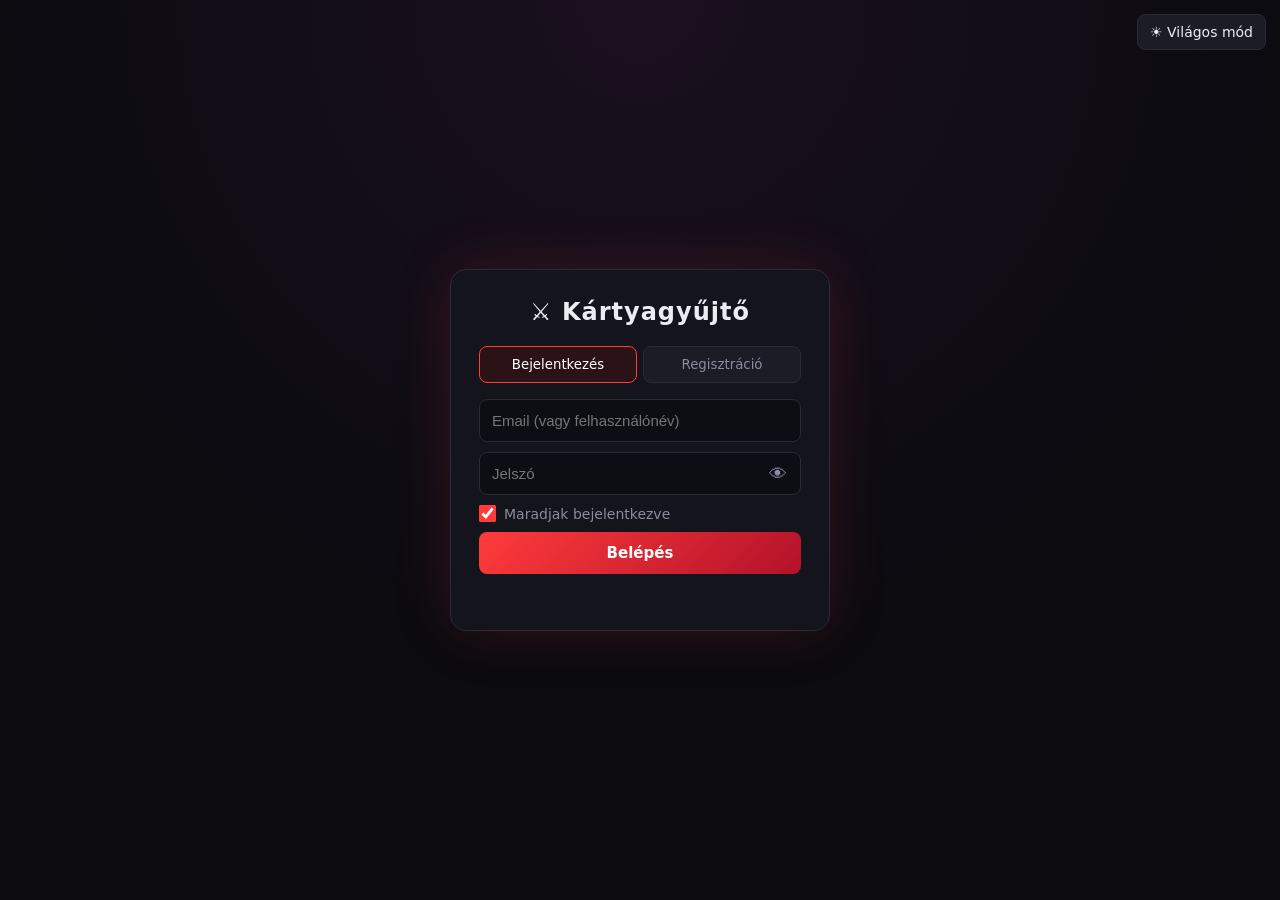
<file: index.html>
<!DOCTYPE html>
<html lang="hu">
<head>
  <meta charset="UTF-8">
  <meta name="viewport" content="width=device-width, initial-scale=1">
  <title>Kártyagyűjtő</title>
  <style>
* { box-sizing: border-box; margin: 0; padding: 0; }
:root {
  --bg: #0b0b10;
  --bg-glow: #1b1020;
  --panel: #14141c;
  --panel2: #1c1c27;
  --input: #0d0d14;
  --accent-bg: #2a1216;
  --line: #2a2a38;
  --text: #ececf3;
  --muted: #8b8ba0;
  --red: #ff3b3b;
  --strong: #ffffff;
}
:root[data-theme="light"] {
  --bg: #f3f4f8;
  --bg-glow: #ffe3e6;
  --panel: #ffffff;
  --panel2: #eceef4;
  --input: #f7f8fb;
  --accent-bg: #ffe6e8;
  --line: #d5d8e2;
  --text: #1c1d26;
  --muted: #666a7c;
  --red: #e02b3a;
  --strong: #10111a;
}
body { font-family: "Segoe UI", system-ui, sans-serif; background: radial-gradient(circle at top, var(--bg-glow), var(--bg) 60%); color: var(--text); min-height: 100vh; }
.hidden { display: none !important; }
button { cursor: pointer; font-family: inherit; }

/* ---------- Auth ---------- */
#auth-screen { min-height: 100vh; display: flex; align-items: center; justify-content: center; padding: 20px; }
.auth-box { width: 100%; max-width: 380px; background: var(--panel); border: 1px solid var(--line); border-radius: 16px; padding: 28px; box-shadow: 0 0 60px rgba(255, 59, 59, .15); }
.auth-box h1 { text-align: center; margin-bottom: 20px; letter-spacing: 1px; }
.auth-tabs { display: flex; gap: 6px; margin-bottom: 16px; }
.auth-tabs button { flex: 1; padding: 10px; background: var(--panel2); color: var(--muted); border: 1px solid var(--line); border-radius: 8px; }
.auth-tabs button.active { color: var(--strong); border-color: var(--red); background: var(--accent-bg); }
#auth-form { display: flex; flex-direction: column; gap: 10px; }
#auth-form input { padding: 12px; background: var(--input); border: 1px solid var(--line); border-radius: 8px; color: var(--text); font-size: 15px; }
#auth-form input:focus { outline: none; border-color: var(--red); }
#auth-submit, .btn { padding: 12px 18px; background: linear-gradient(135deg, #ff3b3b, #b3122a); color: #fff; border: none; border-radius: 8px; font-weight: 700; font-size: 15px; transition: transform .1s, filter .2s; }
#auth-submit:hover, .btn:hover { filter: brightness(1.15); transform: translateY(-1px); }
.btn:disabled { filter: grayscale(1) brightness(.6); cursor: not-allowed; transform: none; }
.btn.alt { background: #23232f; border: 1px solid var(--line); }
.error { color: #ff6b6b; font-size: 14px; min-height: 18px; }

/* ---------- Layout ---------- */
#app { display: flex; min-height: 100vh; }
#sidebar { width: 240px; flex-shrink: 0; background: var(--panel); border-right: 1px solid var(--line); display: flex; flex-direction: column; padding: 18px 14px; position: sticky; top: 0; height: 100vh; }
.logo { font-size: 20px; font-weight: 800; margin-bottom: 24px; text-align: center; }
nav { display: flex; flex-direction: column; gap: 8px; }
.nav-btn { text-align: left; padding: 13px 14px; background: transparent; color: var(--muted); border: 1px solid transparent; border-radius: 10px; font-size: 15px; transition: .15s; }
.nav-btn:hover { background: var(--panel2); color: var(--strong); }
.nav-btn.active { background: var(--accent-bg); color: var(--strong); border-color: var(--red); }
.side-bottom { margin-top: auto; display: flex; flex-direction: column; gap: 8px; text-align: center; }
#me-name { font-weight: 700; }
.coins { color: #ffd34d; font-weight: 700; font-size: 18px; }
#logout { padding: 9px; background: var(--panel2); color: var(--muted); border: 1px solid var(--line); border-radius: 8px; }
#logout:hover { color: var(--strong); }
#content { flex: 1; padding: 28px; min-width: 0; }
.view h2 { font-size: 26px; margin-bottom: 6px; }
.sub { color: var(--muted); margin-bottom: 18px; }

/* ---------- Progress ---------- */
.progress { height: 10px; background: var(--panel2); border-radius: 99px; overflow: hidden; margin: 8px 0 18px; max-width: 420px; }
.progress > div { height: 100%; background: linear-gradient(90deg, #ff3b3b, #ffd34d); }
.filters { display: flex; gap: 8px; flex-wrap: wrap; margin-bottom: 18px; }
.chip { padding: 7px 14px; border-radius: 99px; background: var(--panel2); border: 1px solid var(--line); color: var(--muted); font-size: 13px; }
.chip.active { color: var(--strong); border-color: var(--red); }

/* ---------- Cards ---------- */
.grid { display: grid; grid-template-columns: repeat(auto-fill, minmax(165px, 1fr)); gap: 18px; }
.card { position: relative; aspect-ratio: 2 / 3; border-radius: 12px; overflow: hidden; display: flex; flex-direction: column; background: #0c0c10; border: 3px solid var(--bc, #555); box-shadow: 0 0 18px var(--glow, transparent); transition: transform .2s; cursor: pointer; }
.card:hover { transform: translateY(-5px) scale(1.03); }
.card .art { flex: 1; position: relative; display: flex; align-items: center; justify-content: center; background: var(--artbg, #222); overflow: hidden; }
.card .art img { width: 100%; height: 100%; object-fit: cover; position: absolute; inset: 0; }
.card .art .emoji { font-size: 64px; filter: drop-shadow(0 0 12px var(--bc)); }
.card .info { text-align: center; padding: 8px 4px 9px; background: rgba(0, 0, 0, .85); border-top: 2px solid var(--bc); }
.card .cname { font-weight: 800; font-size: 15px; white-space: nowrap; overflow: hidden; text-overflow: ellipsis; }
.card .crar { font-weight: 800; font-size: 12px; letter-spacing: 1.5px; color: var(--bc); }
.card .cpct { font-size: 13px; color: #ddd; }
.card .count { position: absolute; top: 6px; right: 6px; background: rgba(0, 0, 0, .8); border: 1px solid var(--bc); border-radius: 99px; padding: 2px 9px; font-size: 12px; font-weight: 700; z-index: 2; }
.card .tag { position: absolute; top: 6px; left: 6px; background: #ffd34d; color: #000; font-size: 10px; font-weight: 800; padding: 2px 6px; border-radius: 4px; z-index: 2; }

/* Ritkaságok */
.r-common    { --bc: #9a9aa5; --glow: rgba(150,150,165,.15); --artbg: linear-gradient(#2b2b33, #15151a); }
.r-rare      { --bc: #3da0ff; --glow: rgba(61,160,255,.35); --artbg: linear-gradient(#10304f, #08121f); }
.r-epic      { --bc: #b45cff; --glow: rgba(180,92,255,.4);  --artbg: linear-gradient(#2e1252, #12081f); }
.r-legendary { --bc: #ffc72e; --glow: rgba(255,199,46,.45); --artbg: radial-gradient(circle, #5a4210, #1a1204); }
.r-mythic    { --bc: #ff3b3b; --glow: rgba(255,59,59,.55);  --artbg: radial-gradient(circle, #5a0d12, #14040a); }
.r-secret    { --bc: #ffffff; --glow: rgba(255,255,255,.5); --artbg: radial-gradient(circle, #333, #000); }
.r-secret .crar { text-shadow: 0 0 8px #fff; }

/* Hiányzó kártya */
.card.missing { filter: grayscale(1) brightness(.35); box-shadow: none; }
.card.missing .art img, .card.missing .emoji { filter: brightness(0); }
.card.missing .cname { letter-spacing: 3px; }

/* ---------- Shop ---------- */
.shop { display: grid; grid-template-columns: repeat(auto-fill, minmax(240px, 1fr)); gap: 18px; margin-bottom: 26px; }
.pack { background: var(--panel); border: 1px solid var(--line); border-radius: 14px; padding: 20px; text-align: center; }
.pack .pic { font-size: 70px; margin-bottom: 8px; filter: drop-shadow(0 0 14px rgba(255, 59, 59, .6)); }
.pack h3 { margin-bottom: 4px; }
.pack p { color: var(--muted); font-size: 14px; margin-bottom: 12px; }
.odds { max-width: 460px; background: var(--panel); border: 1px solid var(--line); border-radius: 12px; padding: 14px 18px; }
.odds h4 { margin-bottom: 8px; }
.odds div { display: flex; justify-content: space-between; padding: 3px 0; font-size: 14px; }

/* ---------- Modal / nyitás ---------- */
#modal { position: fixed; inset: 0; background: rgba(0, 0, 0, .88); display: flex; align-items: center; justify-content: center; z-index: 50; padding: 20px; overflow: auto; }
#modal-inner { text-align: center; max-width: 900px; width: 100%; }
.reveal-row { display: flex; gap: 18px; justify-content: center; flex-wrap: wrap; margin: 20px 0; }
.reveal-row .card { width: 190px; flex-shrink: 0; cursor: default; animation: pop .6s cubic-bezier(.2, 1.4, .4, 1) both; }
.reveal-row .card:nth-child(2) { animation-delay: .15s; }
.reveal-row .card:nth-child(3) { animation-delay: .3s; }
.reveal-row .card:nth-child(4) { animation-delay: .45s; }
.reveal-row .card:nth-child(5) { animation-delay: .6s; }
@keyframes pop { from { transform: scale(.2) rotateY(180deg); opacity: 0; } to { transform: none; opacity: 1; } }
.new-badge { color: #7dff9a; font-weight: 800; font-size: 13px; margin-top: 6px; }
.big-card { width: 260px; margin: 0 auto 16px; cursor: default; }
.shake { animation: shake .8s; }
@keyframes shake { 0%,100% { transform: none; } 20% { transform: rotate(-8deg) scale(1.1); } 40% { transform: rotate(8deg) scale(1.1); } 60% { transform: rotate(-6deg); } 80% { transform: rotate(6deg); } }

/* ---------- Játékosok ---------- */
.players { display: flex; flex-direction: column; gap: 10px; max-width: 640px; }
.player { display: flex; align-items: center; gap: 14px; background: var(--panel); border: 1px solid var(--line); border-radius: 12px; padding: 14px 16px; cursor: pointer; transition: .15s; }
.player:hover { border-color: var(--red); }
.player .avatar { width: 44px; height: 44px; border-radius: 50%; background: linear-gradient(135deg, #ff3b3b, #6a1bb3); display: flex; align-items: center; justify-content: center; font-weight: 800; font-size: 19px; }
.player .pinfo { flex: 1; min-width: 0; }
.player .pn { font-weight: 700; }
.player .ps { font-size: 13px; color: var(--muted); }
.back { margin-bottom: 14px; }

/* ---------- Mobil ---------- */
@media (max-width: 760px) {
  #app { flex-direction: column; }
  #sidebar { width: 100%; height: auto; position: static; flex-direction: row; flex-wrap: wrap; align-items: center; padding: 10px; gap: 8px; }
  .logo { display: none; }
  nav { flex-direction: row; flex: 1; gap: 4px; }
  .nav-btn { padding: 10px 8px; font-size: 12px; text-align: center; flex: 1; }
  .side-bottom { margin: 0; flex-direction: row; align-items: center; width: 100%; justify-content: space-between; }
  #content { padding: 16px; }
  .grid { grid-template-columns: repeat(auto-fill, minmax(135px, 1fr)); gap: 12px; }
}

/* ---------- Jelszó szem + téma váltó ---------- */
.pw-wrap { position: relative; display: flex; }
.pw-wrap input { width: 100%; padding-right: 46px; }
.eye { position: absolute; right: 6px; top: 50%; transform: translateY(-50%); width: 34px; height: 34px; border: none; background: transparent; color: var(--muted); font-size: 18px; border-radius: 8px; line-height: 1; }
.eye:hover { color: var(--strong); background: var(--panel2); }
.theme-btn { padding: 9px 12px; background: var(--panel2); color: var(--text); border: 1px solid var(--line); border-radius: 8px; font-size: 14px; }
.theme-btn:hover { border-color: var(--red); }
.theme-float { position: fixed; top: 14px; right: 14px; z-index: 60; }
#app:not(.hidden) ~ .theme-float, body.in-app .theme-float { display: none; }
.card .art, .card .info { color: #fff; }

.remember { display: flex; align-items: center; gap: 8px; font-size: 14px; color: var(--muted); cursor: pointer; user-select: none; }
.remember input { width: 17px; height: 17px; accent-color: var(--red); padding: 0; }

</style>
<script>try{var t=localStorage.getItem("kk_theme");if(t)document.documentElement.setAttribute("data-theme",t)}catch(e){}</script>
</head>
<body>

  <button class="theme-btn theme-float" data-theme-toggle>🌙 Sötét mód</button>

  <!-- ===== BEJELENTKEZÉS ===== -->
  <section id="auth-screen">
    <div class="auth-box">
      <h1>⚔️ Kártyagyűjtő</h1>
      <div class="auth-tabs">
        <button type="button" id="tab-login" class="active">Bejelentkezés</button>
        <button type="button" id="tab-register">Regisztráció</button>
      </div>
      <form id="auth-form" autocomplete="off">
        <input id="auth-email" type="text" placeholder="Email (vagy felhasználónév)" maxlength="60" required>
        <input id="auth-user" type="text" placeholder="Felhasználónév (ez látszik a többieknek)" maxlength="20" class="hidden">
        <div class="pw-wrap"><input id="auth-pass" type="password" placeholder="Jelszó" required><button type="button" class="eye" data-target="auth-pass" title="Jelszó mutatása/elrejtése" aria-label="Jelszó mutatása">👁</button></div>
        <div class="pw-wrap hidden" id="pass2-wrap"><input id="auth-pass2" type="password" placeholder="Jelszó újra"><button type="button" class="eye" data-target="auth-pass2" title="Jelszó mutatása/elrejtése" aria-label="Jelszó mutatása">👁</button></div>
        <label class="remember"><input type="checkbox" id="auth-remember" checked> Maradjak bejelentkezve</label>
        <button type="submit" id="auth-submit">Belépés</button>
        <p id="auth-error" class="error"></p>
      </form>
    </div>
  </section>

  <!-- ===== FŐ OLDAL ===== -->
  <div id="app" class="hidden">
    <aside id="sidebar">
      <div class="logo">⚔️ Kártyagyűjtő</div>
      <nav>
        <button data-view="mycards" class="nav-btn active">🃏 Kártyáim</button>
        <button data-view="open" class="nav-btn">🎁 Kártyanyitás / Shop</button>
        <button data-view="players" class="nav-btn">👥 Többi játékos</button>
      </nav>
      <div class="side-bottom">
        <div id="me-name"></div>
        <div id="me-coins" class="coins"></div>
        <button class="theme-btn" data-theme-toggle>🌙 Sötét mód</button>
        <button id="logout">Kijelentkezés</button>
      </div>
    </aside>

    <main id="content">
      <section id="view-mycards" class="view"></section>
      <section id="view-open" class="view hidden"></section>
      <section id="view-players" class="view hidden"></section>
    </main>
  </div>

  <!-- Nagyított kártya / felugró ablak -->
  <div id="modal" class="hidden"><div id="modal-inner"></div></div>

  <script>
// ===== KÁRTYÁK LISTÁJA =====
// Új kártya hozzáadása: tegyél be egy sort ide, a képet pedig az img/ mappába.
// chance = esély százalékban egy csomag nyitásakor (az összegnek kb. 100-nak kell lennie).
// A "Common / Rare / Epic" kártyák helyőrzők: írd át a nevüket és tedd be a képüket!

const RARITIES = {
  secret:    { label: "SECRET",    sell: 1000, order: 0 },
  mythic:    { label: "MYTHIC",    sell: 300,  order: 1 },
  legendary: { label: "LEGENDARY", sell: 100,  order: 2 },
  epic:      { label: "EPIC",      sell: 40,   order: 3 },
  rare:      { label: "RARE",      sell: 20,   order: 4 },
  common:    { label: "COMMON",    sell: 10,   order: 5 },
};

const CARDS = [
  // --- SECRET ---
  { id: "smash-janos", name: "Smash Janos", rarity: "secret", chance: 0.05, img: "img/smash-janos.png", emoji: "💀" },

  // --- MYTHIC ---
  { id: "lakxjrncpreceldodk", name: "lakxjrncpreceldodk", rarity: "mythic", chance: 0.1, img: "img/lakxjrncpreceldodk.png", emoji: "🦃" },
  { id: "deadly-cookie", name: "Deadly Cookie", rarity: "mythic", chance: 0.1, img: "img/deadly-cookie.png", emoji: "🍪" },
  { id: "perec", name: "Perec", rarity: "mythic", chance: 0.2, img: "img/perec.png", emoji: "🥨" },
  { id: "geri-a-kalandor", name: "Geri a Kalandor", rarity: "mythic", chance: 0.2, img: "img/geri-a-kalandor.png", emoji: "🏜️" },
  { id: "mav", name: "MÁV", rarity: "mythic", chance: 0.3, img: "img/mav.png", emoji: "🚆" },
  { id: "bob", name: "BOB", rarity: "mythic", chance: 0.5, img: "img/bob.png", emoji: "🟥" },
  { id: "chuck-norris", name: "Chuck Norris", rarity: "mythic", chance: 0.8, img: "img/chuck-norris.png", emoji: "🤠" },
  { id: "bread", name: "Bread", rarity: "mythic", chance: 1, img: "img/bread.png", emoji: "🍞" },

  // --- LEGENDARY ---
  { id: "sas-jonas", name: "Sas Jónás", rarity: "legendary", chance: 1.1, img: "img/sas-jonas.png", emoji: "🦅" },
  { id: "moai", name: "Moai", rarity: "legendary", chance: 2, img: "img/moai.png", emoji: "🗿" },
  { id: "kazity", name: "Kazity", rarity: "legendary", chance: 2.6, img: "img/kazity.png", emoji: "😁" },
  { id: "kazika-a-pulyka", name: "Kazika a pulyka", rarity: "legendary", chance: 3, img: "img/kazika-a-pulyka.png", emoji: "🦃" },
  { id: "green-kocmoc", name: "Green Kocmoc", rarity: "legendary", chance: 3, img: "img/green-kocmoc.png", emoji: "🟢", tag: "LIMITED" },
  { id: "dermo", name: "Dermo", rarity: "legendary", chance: 3.5, img: "img/dermo.png", emoji: "⏳" },
  { id: "speedster69", name: "Speedster69", rarity: "legendary", chance: 4, img: "img/speedster69.png", emoji: "⚡" },
  { id: "feri", name: "Feri", rarity: "legendary", chance: 4.7, img: "img/feri.png", emoji: "👆" },
  { id: "cheesy-cheese", name: "Cheesy Cheese", rarity: "legendary", chance: 4.5, img: "img/cheesy-cheese.png", emoji: "🧀" },
  { id: "oszi", name: "Oszi", rarity: "legendary", chance: 5, img: "img/oszi.png", emoji: "🌈" },

  // --- HELYŐRZŐK (írd át őket!) ---
  { id: "epic-1", name: "Epic kártya 1", rarity: "epic", chance: 10, img: "img/epic-1.png", emoji: "💜" },
  { id: "epic-2", name: "Epic kártya 2", rarity: "epic", chance: 10, img: "img/epic-2.png", emoji: "🔮" },
  { id: "rare-1", name: "Rare kártya 1", rarity: "rare", chance: 11.67, img: "img/rare-1.png", emoji: "💙" },
  { id: "rare-2", name: "Rare kártya 2", rarity: "rare", chance: 11.68, img: "img/rare-2.png", emoji: "🌀" },
  { id: "common-1", name: "Common kártya 1", rarity: "common", chance: 10, img: "img/common-1.png", emoji: "⚪" },
  { id: "common-2", name: "Common kártya 2", rarity: "common", chance: 10, img: "img/common-2.png", emoji: "🔘" },
];

</script>
  <script>
// =====================================================
//  Kártyagyűjtő – fő logika
//  FIGYELEM: az adatok a böngésző localStorage-ában vannak.
//  GitHub Pages-en ezért minden játékos csak a saját gépén látja a fiókjait.
//  Ha tényleg közös játékoslistát akartok, kell egy online adatbázis (pl. Firebase).
//  Minden mentés/betöltés a DB objektumon megy át, így később könnyen cserélhető.
// =====================================================

const START_COINS = 500;
const DAILY_COINS = 200;
const PACKS = [
  { id: "basic", name: "Alap csomag", count: 1, price: 100, emoji: "🎁", desc: "1 kártya" },
  { id: "big",   name: "Nagy csomag", count: 5, price: 450, emoji: "📦", desc: "5 kártya – kicsit olcsóbb!" },
];

// ---------- Tárolás ----------
// Ha a böngésző tiltja a localStorage-t (pl. előnézet), memóriába mentünk (frissítésig él).
const mem = {};
const store = {
  get(k) { try { const v = localStorage.getItem(k); return v === null ? (mem[k] ?? null) : v; } catch { return mem[k] ?? null; } },
  set(k, v) { mem[k] = v; try { localStorage.setItem(k, v); } catch {} },
  del(k) { delete mem[k]; try { localStorage.removeItem(k); } catch {} },
};
const DB = {
  users() { try { return JSON.parse(store.get("kk_users")) || {}; } catch { return {}; } },
  save(users) { store.set("kk_users", JSON.stringify(users)); },
  // "Maradjak bejelentkezve" -> localStorage (bezárás után is megmarad), különben csak az adott fülön él
  session() {
    try { const s = sessionStorage.getItem("kk_session"); if (s) return s; } catch {}
    return store.get("kk_session");
  },
  setSession(n, remember = true) {
    store.del("kk_session");
    try { sessionStorage.removeItem("kk_session"); } catch {}
    if (!n) return;
    if (remember) store.set("kk_session", n);
    else { try { sessionStorage.setItem("kk_session", n); } catch { store.set("kk_session", n); } }
  },
};

// Hiba esetén látható üzenet (ne csendben álljon le)
window.addEventListener("error", e => { const el = document.querySelector("#auth-error"); if (el) el.textContent = "Hiba: " + e.message; });
window.addEventListener("unhandledrejection", e => { const el = document.querySelector("#auth-error"); if (el) el.textContent = "Hiba: " + (e.reason && e.reason.message || e.reason); });

async function hash(text) {
  if (window.crypto && crypto.subtle) {
    const buf = await crypto.subtle.digest("SHA-256", new TextEncoder().encode("kk$" + text));
    return Array.from(new Uint8Array(buf)).map(b => b.toString(16).padStart(2, "0")).join("");
  }
  return btoa(unescape(encodeURIComponent("kk$" + text)));
}

let me = null; // bejelentkezett felhasználónév

function user() { return DB.users()[me]; }
function updateUser(fn) {
  const users = DB.users();
  fn(users[me]);
  DB.save(users);
  renderSide();
}

// ---------- Segédek ----------
const $ = s => document.querySelector(s);
const $$ = s => document.querySelectorAll(s);
const esc = s => String(s).replace(/[&<>"']/g, c => ({ "&": "&amp;", "<": "&lt;", ">": "&gt;", '"': "&quot;", "'": "&#39;" }[c]));
const fmtPct = n => (n + "%").replace(".", ",");

function cardHTML(c, opts = {}) {
  const { count = 0, missing = false } = opts;
  const name = missing ? "???" : esc(c.name);
  const img = `<img src="${c.img}" alt="" loading="lazy" onerror="this.remove()">`;
  return `
  <div class="card r-${c.rarity} ${missing ? "missing" : ""}" data-id="${c.id}">
    ${c.tag && !missing ? `<span class="tag">${c.tag}</span>` : ""}
    ${count > 1 ? `<span class="count">x${count}</span>` : ""}
    <div class="art"><span class="emoji">${c.emoji}</span>${img}</div>
    <div class="info">
      <div class="cname">${name}</div>
      <div class="crar">${RARITIES[c.rarity].label}</div>
      <div class="cpct">${fmtPct(c.chance)}</div>
    </div>
  </div>`;
}

function rollCard() {
  const total = CARDS.reduce((s, c) => s + c.chance, 0);
  let r = Math.random() * total;
  for (const c of CARDS) { r -= c.chance; if (r <= 0) return c; }
  return CARDS[CARDS.length - 1];
}

// ---------- Téma (világos / sötét) ----------
function applyTheme(t) {
  document.documentElement.setAttribute("data-theme", t);
  store.set("kk_theme", t);
  document.querySelectorAll("[data-theme-toggle]").forEach(b => (b.textContent = t === "light" ? "🌙 Sötét mód" : "☀️ Világos mód"));
}
applyTheme(document.documentElement.getAttribute("data-theme") || "dark");
document.querySelectorAll("[data-theme-toggle]").forEach(b => (b.onclick = () =>
  applyTheme(document.documentElement.getAttribute("data-theme") === "light" ? "dark" : "light")));

// ---------- Jelszó szem ----------
document.querySelectorAll(".eye").forEach(b => (b.onclick = () => {
  const inp = document.getElementById(b.dataset.target);
  const show = inp.type === "password";
  inp.type = show ? "text" : "password";
  b.textContent = show ? "🙈" : "👁";
  b.setAttribute("aria-label", show ? "Jelszó elrejtése" : "Jelszó mutatása");
}));

// ---------- Auth ----------
// Ha az index.html régi (nincs email mező), létrehozzuk itt, hogy ne akadjon el.
if (!$("#auth-email")) {
  const em = document.createElement("input");
  em.id = "auth-email"; em.type = "text"; em.placeholder = "Email (vagy felhasználónév)"; em.maxLength = 60;
  $("#auth-form").prepend(em);
}
if (!$("#auth-user")) {
  const un = document.createElement("input");
  un.id = "auth-user"; un.type = "text"; un.placeholder = "Felhasználónév (ez látszik a többieknek)"; un.maxLength = 20; un.className = "hidden";
  $("#auth-email").after(un);
}
$("#auth-email").required = true;
{ const last = store.get("kk_lastid"); if (last) $("#auth-email").value = last; }
$("#auth-user").required = false;
$("#auth-user").classList.add("hidden");
let mode = "login";
function setMode(m) {
  mode = m;
  $("#tab-login").classList.toggle("active", m === "login");
  $("#tab-register").classList.toggle("active", m === "register");
  ($("#pass2-wrap") || $("#auth-pass2")).classList.toggle("hidden", m === "login");
  $("#auth-user").classList.toggle("hidden", m === "login");
  $("#auth-email").placeholder = m === "login" ? "Email (vagy felhasználónév)" : "Email";
  $("#auth-submit").textContent = m === "login" ? "Belépés" : "Fiók létrehozása";
  $("#auth-error").textContent = "";
}
$("#tab-login").onclick = () => setMode("login");
$("#tab-register").onclick = () => setMode("register");

$("#auth-form").onsubmit = async e => {
  e.preventDefault();
  const idf = $("#auth-email").value.trim().toLowerCase();
  const name = $("#auth-user").value.trim();
  const pass = $("#auth-pass").value;
  const err = $("#auth-error");
  const users = DB.users();

  if (mode === "register") {
    if (!/^[^\s@]+@[^\s@]+\.[^\s@]+$/.test(idf)) return (err.textContent = "Adj meg egy érvényes email címet.");
    if (name.length < 3) return (err.textContent = "A felhasználónév legalább 3 karakter legyen.");
    if (pass.length < 6) return (err.textContent = "A jelszó legalább 6 karakter legyen.");
    if (pass !== $("#auth-pass2").value) return (err.textContent = "A két jelszó nem egyezik.");
    if (Object.values(users).some(u => (u.email || "") === idf)) return (err.textContent = "Ezzel az emaillel már van fiók.");
    if (Object.keys(users).some(u => u.toLowerCase() === name.toLowerCase())) return (err.textContent = "Ez a felhasználónév már foglalt.");
    users[name] = { email: idf, pass: await hash(pass), coins: START_COINS, cards: {}, lastDaily: 0, created: Date.now() };
    DB.save(users);
    me = name;
  } else {
    const key = Object.keys(users).find(k => (users[k].email || "") === idf || k.toLowerCase() === idf);
    if (!key || users[key].pass !== await hash(pass)) return (err.textContent = "Hibás email vagy jelszó.");
    me = key;
  }
  DB.setSession(me, $("#auth-remember").checked);
  if (mode === "login" || true) store.set("kk_lastid", idf);
  startApp();
};

$("#logout").onclick = () => {
  DB.setSession(null);
  me = null;
  $("#app").classList.add("hidden");
  $("#auth-screen").classList.remove("hidden");
  document.body.classList.remove("in-app");
  $("#auth-form").reset();
  { const last = store.get("kk_lastid"); if (last) $("#auth-email").value = last; }
  document.querySelectorAll(".eye").forEach(b => { const i = document.getElementById(b.dataset.target); i.type = "password"; b.textContent = "👁"; });
  setMode("login");
};

// ---------- App ----------
function startApp() {
  document.body.classList.add("in-app");
  $("#auth-screen").classList.add("hidden");
  $("#app").classList.remove("hidden");
  renderSide();
  showView("mycards");
}

function renderSide() {
  const u = user();
  if (!u) return;
  $("#me-name").textContent = "👤 " + me;
  $("#me-coins").textContent = "🪙 " + u.coins;
}

function showView(v) {
  $$(".nav-btn").forEach(b => b.classList.toggle("active", b.dataset.view === v));
  $$(".view").forEach(s => s.classList.add("hidden"));
  $("#view-" + v).classList.remove("hidden");
  if (v === "mycards") renderMyCards();
  if (v === "open") renderShop();
  if (v === "players") renderPlayers();
}
$$(".nav-btn").forEach(b => (b.onclick = () => showView(b.dataset.view)));

// ---------- Modal ----------
function openModal(html) { $("#modal-inner").innerHTML = html; $("#modal").classList.remove("hidden"); }
function closeModal() { $("#modal").classList.add("hidden"); $("#modal-inner").innerHTML = ""; }
$("#modal").onclick = e => { if (e.target.id === "modal") closeModal(); };
document.addEventListener("keydown", e => { if (e.key === "Escape") closeModal(); });

// ---------- Kártyáim ----------
let filter = "all";

function collectionHTML(cards, filterKey, interactive) {
  const owned = CARDS.filter(c => cards[c.id] > 0).length;
  const pct = Math.round((owned / CARDS.length) * 100);
  const keys = ["all", ...Object.keys(RARITIES).sort((a, b) => RARITIES[a].order - RARITIES[b].order)];
  const list = CARDS
    .filter(c => filterKey === "all" || c.rarity === filterKey)
    .sort((a, b) => RARITIES[a.rarity].order - RARITIES[b.rarity].order || a.chance - b.chance);

  return `
    <div class="sub">Megvan: <b>${owned}</b> / ${CARDS.length} (${pct}%)</div>
    <div class="progress"><div style="width:${pct}%"></div></div>
    <div class="filters">
      ${keys.map(k => `<button class="chip ${k === filterKey ? "active" : ""}" data-f="${k}">${k === "all" ? "Mind" : RARITIES[k].label}</button>`).join("")}
    </div>
    <div class="grid">
      ${list.map(c => cardHTML(c, { count: cards[c.id] || 0, missing: !(cards[c.id] > 0) })).join("")}
    </div>`;
}

function renderMyCards() {
  const el = $("#view-mycards");
  el.innerHTML = `<h2>🃏 Kártyáim</h2>` + collectionHTML(user().cards, filter, true);
  el.querySelectorAll(".chip").forEach(b => (b.onclick = () => { filter = b.dataset.f; renderMyCards(); }));
  el.querySelectorAll(".card").forEach(div => (div.onclick = () => inspectCard(div.dataset.id)));
}

function inspectCard(id) {
  const c = CARDS.find(x => x.id === id);
  const n = user().cards[id] || 0;
  if (!n) return;
  const price = RARITIES[c.rarity].sell;
  openModal(`
    ${cardHTML(c, { count: n }).replace('class="card', 'class="card big-card')}
    <p class="sub">Nálad van: <b>${n}</b> db</p>
    ${n > 1 ? `<button class="btn" id="sell-dup">Egy felesleges eladása (+${price} 🪙)</button>` : `<p class="sub">Az utolsó példányt nem lehet eladni.</p>`}
    <br><br><button class="btn alt" id="close-m">Bezár</button>`);
  $("#close-m").onclick = closeModal;
  const sell = $("#sell-dup");
  if (sell) sell.onclick = () => {
    updateUser(u => { u.cards[id]--; u.coins += price; });
    closeModal();
    renderMyCards();
  };
}

// ---------- Shop / nyitás ----------
function renderShop() {
  const u = user();
  const dailyReady = Date.now() - (u.lastDaily || 0) > 24 * 3600 * 1000;
  const sumBy = r => CARDS.filter(c => c.rarity === r).reduce((s, c) => s + c.chance, 0);
  const el = $("#view-open");
  el.innerHTML = `
    <h2>🎁 Kártyanyitás / Shop</h2>
    <div class="sub">Vegyél csomagot és szerezd meg az összes kártyát!</div>
    <div class="shop">
      ${PACKS.map(p => `
        <div class="pack">
          <div class="pic">${p.emoji}</div>
          <h3>${p.name}</h3>
          <p>${p.desc}</p>
          <button class="btn buy" data-id="${p.id}" ${u.coins < p.price ? "disabled" : ""}>Nyitás – ${p.price} 🪙</button>
        </div>`).join("")}
      <div class="pack">
        <div class="pic">🎉</div>
        <h3>Napi ajándék</h3>
        <p>Naponta egyszer +${DAILY_COINS} 🪙</p>
        <button class="btn" id="daily" ${dailyReady ? "" : "disabled"}>${dailyReady ? "Felvétel" : "Már felvetted ma"}</button>
      </div>
    </div>
    <div class="odds">
      <h4>Esélyek</h4>
      ${Object.keys(RARITIES).sort((a, b) => RARITIES[a].order - RARITIES[b].order)
        .map(r => `<div><span class="crar" style="color:inherit">${RARITIES[r].label}</span><span>${fmtPct(Math.round(sumBy(r) * 100) / 100)}</span></div>`).join("")}
    </div>`;

  el.querySelectorAll(".buy").forEach(b => (b.onclick = () => buyPack(b.dataset.id)));
  $("#daily").onclick = () => {
    updateUser(u => { u.coins += DAILY_COINS; u.lastDaily = Date.now(); });
    renderShop();
  };
}

function buyPack(packId) {
  const p = PACKS.find(x => x.id === packId);
  if (user().coins < p.price) return;
  const results = [];
  updateUser(u => {
    u.coins -= p.price;
    for (let i = 0; i < p.count; i++) {
      const c = rollCard();
      results.push({ c, isNew: !(u.cards[c.id] > 0) });
      u.cards[c.id] = (u.cards[c.id] || 0) + 1;
    }
  });

  // rázkódó csomag, majd felfedés
  openModal(`<div class="pack" style="max-width:240px;margin:60px auto"><div class="pic shake" style="font-size:90px">${p.emoji}</div><p>Nyitás...</p></div>`);
  setTimeout(() => {
    const best = results.reduce((a, b) => (RARITIES[b.c.rarity].order < RARITIES[a.c.rarity].order ? b : a));
    openModal(`
      <h2>${best.c.rarity === "secret" ? "🤯 SECRET!!!" : best.c.rarity === "mythic" ? "🔥 MYTHIC!" : "Ezt húztad:"}</h2>
      <div class="reveal-row">
        ${results.map(r => `<div>${cardHTML(r.c)}${r.isNew ? '<div class="new-badge">✨ ÚJ!</div>' : '<div class="sub" style="margin:6px 0 0">Duplikált</div>'}</div>`).join("")}
      </div>
      <button class="btn" id="ok">Szuper!</button>`);
    $("#ok").onclick = () => { closeModal(); renderShop(); };
  }, 900);
}

// ---------- Játékosok ----------
function renderPlayers(selected) {
  const el = $("#view-players");
  const users = DB.users();

  if (selected && users[selected]) {
    const u = users[selected];
    const owned = CARDS.filter(c => u.cards[c.id] > 0).length;
    el.innerHTML = `
      <button class="btn alt back" id="back">← Vissza</button>
      <h2>👤 ${esc(selected)} kártyái</h2>
      <div class="sub">${owned} / ${CARDS.length} kártya van meg</div>
      <div class="grid">
        ${CARDS.slice().sort((a, b) => RARITIES[a.rarity].order - RARITIES[b.rarity].order || a.chance - b.chance)
          .map(c => cardHTML(c, { count: u.cards[c.id] || 0, missing: !(u.cards[c.id] > 0) })).join("")}
      </div>`;
    $("#back").onclick = () => renderPlayers();
    return;
  }

  const list = Object.entries(users).map(([name, u]) => ({
    name,
    owned: CARDS.filter(c => u.cards[c.id] > 0).length,
    best: CARDS.filter(c => u.cards[c.id] > 0).sort((a, b) => RARITIES[a.rarity].order - RARITIES[b.rarity].order)[0],
  })).sort((a, b) => b.owned - a.owned);

  el.innerHTML = `
    <h2>👥 Többi játékos</h2>
    <div class="sub">Kattints egy játékosra, hogy lásd a gyűjteményét. (Ranglista kártyák száma szerint)</div>
    <div class="players">
      ${list.map((p, i) => `
        <div class="player" data-n="${esc(p.name)}">
          <div class="avatar">${esc(p.name[0].toUpperCase())}</div>
          <div class="pinfo">
            <div class="pn">${i + 1}. ${esc(p.name)} ${p.name === me ? "(te)" : ""}</div>
            <div class="ps">${p.owned} / ${CARDS.length} kártya${p.best ? " · legjobb: " + esc(p.best.name) + " (" + RARITIES[p.best.rarity].label + ")" : ""}</div>
          </div>
        </div>`).join("")}
    </div>`;
  el.querySelectorAll(".player").forEach(d => (d.onclick = () => renderPlayers(d.dataset.n)));
}

// ---------- Indulás ----------
(function init() {
  const s = DB.session();
  if (s && DB.users()[s]) { me = s; startApp(); }
})();

</script>
</body>
</html>
</file>
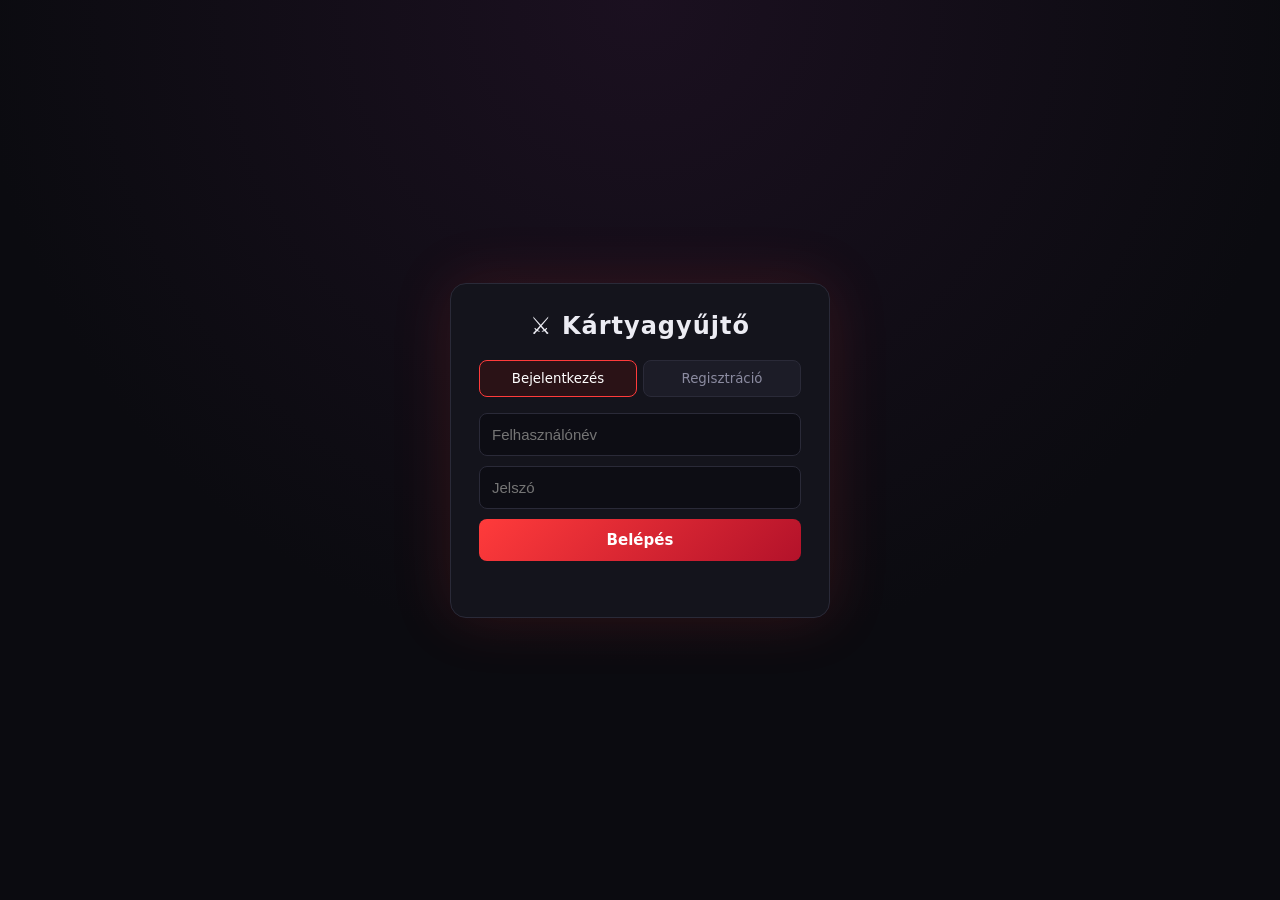
<file: egyfail.html>
<!DOCTYPE html>
<html lang="hu">
<head>
  <meta charset="UTF-8">
  <meta name="viewport" content="width=device-width, initial-scale=1">
  <title>Kártyagyűjtő</title>
  <style>
* { box-sizing: border-box; margin: 0; padding: 0; }
:root {
  --bg: #0b0b10;
  --panel: #14141c;
  --line: #2a2a38;
  --text: #ececf3;
  --muted: #8b8ba0;
  --red: #ff3b3b;
}
body { font-family: "Segoe UI", system-ui, sans-serif; background: radial-gradient(circle at top, #1b1020, var(--bg) 60%); color: var(--text); min-height: 100vh; }
.hidden { display: none !important; }
button { cursor: pointer; font-family: inherit; }

/* ---------- Auth ---------- */
#auth-screen { min-height: 100vh; display: flex; align-items: center; justify-content: center; padding: 20px; }
.auth-box { width: 100%; max-width: 380px; background: var(--panel); border: 1px solid var(--line); border-radius: 16px; padding: 28px; box-shadow: 0 0 60px rgba(255, 59, 59, .15); }
.auth-box h1 { text-align: center; margin-bottom: 20px; letter-spacing: 1px; }
.auth-tabs { display: flex; gap: 6px; margin-bottom: 16px; }
.auth-tabs button { flex: 1; padding: 10px; background: #1c1c27; color: var(--muted); border: 1px solid var(--line); border-radius: 8px; }
.auth-tabs button.active { color: #fff; border-color: var(--red); background: #2a1216; }
#auth-form { display: flex; flex-direction: column; gap: 10px; }
#auth-form input { padding: 12px; background: #0d0d14; border: 1px solid var(--line); border-radius: 8px; color: var(--text); font-size: 15px; }
#auth-form input:focus { outline: none; border-color: var(--red); }
#auth-submit, .btn { padding: 12px 18px; background: linear-gradient(135deg, #ff3b3b, #b3122a); color: #fff; border: none; border-radius: 8px; font-weight: 700; font-size: 15px; transition: transform .1s, filter .2s; }
#auth-submit:hover, .btn:hover { filter: brightness(1.15); transform: translateY(-1px); }
.btn:disabled { filter: grayscale(1) brightness(.6); cursor: not-allowed; transform: none; }
.btn.alt { background: #23232f; border: 1px solid var(--line); }
.error { color: #ff6b6b; font-size: 14px; min-height: 18px; }

/* ---------- Layout ---------- */
#app { display: flex; min-height: 100vh; }
#sidebar { width: 240px; flex-shrink: 0; background: var(--panel); border-right: 1px solid var(--line); display: flex; flex-direction: column; padding: 18px 14px; position: sticky; top: 0; height: 100vh; }
.logo { font-size: 20px; font-weight: 800; margin-bottom: 24px; text-align: center; }
nav { display: flex; flex-direction: column; gap: 8px; }
.nav-btn { text-align: left; padding: 13px 14px; background: transparent; color: var(--muted); border: 1px solid transparent; border-radius: 10px; font-size: 15px; transition: .15s; }
.nav-btn:hover { background: #1c1c27; color: #fff; }
.nav-btn.active { background: #2a1216; color: #fff; border-color: var(--red); }
.side-bottom { margin-top: auto; display: flex; flex-direction: column; gap: 8px; text-align: center; }
#me-name { font-weight: 700; }
.coins { color: #ffd34d; font-weight: 700; font-size: 18px; }
#logout { padding: 9px; background: #1c1c27; color: var(--muted); border: 1px solid var(--line); border-radius: 8px; }
#logout:hover { color: #fff; }
#content { flex: 1; padding: 28px; min-width: 0; }
.view h2 { font-size: 26px; margin-bottom: 6px; }
.sub { color: var(--muted); margin-bottom: 18px; }

/* ---------- Progress ---------- */
.progress { height: 10px; background: #1c1c27; border-radius: 99px; overflow: hidden; margin: 8px 0 18px; max-width: 420px; }
.progress > div { height: 100%; background: linear-gradient(90deg, #ff3b3b, #ffd34d); }
.filters { display: flex; gap: 8px; flex-wrap: wrap; margin-bottom: 18px; }
.chip { padding: 7px 14px; border-radius: 99px; background: #1c1c27; border: 1px solid var(--line); color: var(--muted); font-size: 13px; }
.chip.active { color: #fff; border-color: var(--red); }

/* ---------- Cards ---------- */
.grid { display: grid; grid-template-columns: repeat(auto-fill, minmax(165px, 1fr)); gap: 18px; }
.card { position: relative; aspect-ratio: 2 / 3; border-radius: 12px; overflow: hidden; display: flex; flex-direction: column; background: #0c0c10; border: 3px solid var(--bc, #555); box-shadow: 0 0 18px var(--glow, transparent); transition: transform .2s; cursor: pointer; }
.card:hover { transform: translateY(-5px) scale(1.03); }
.card .art { flex: 1; position: relative; display: flex; align-items: center; justify-content: center; background: var(--artbg, #222); overflow: hidden; }
.card .art img { width: 100%; height: 100%; object-fit: cover; position: absolute; inset: 0; }
.card .art .emoji { font-size: 64px; filter: drop-shadow(0 0 12px var(--bc)); }
.card .info { text-align: center; padding: 8px 4px 9px; background: rgba(0, 0, 0, .85); border-top: 2px solid var(--bc); }
.card .cname { font-weight: 800; font-size: 15px; white-space: nowrap; overflow: hidden; text-overflow: ellipsis; }
.card .crar { font-weight: 800; font-size: 12px; letter-spacing: 1.5px; color: var(--bc); }
.card .cpct { font-size: 13px; color: #ddd; }
.card .count { position: absolute; top: 6px; right: 6px; background: rgba(0, 0, 0, .8); border: 1px solid var(--bc); border-radius: 99px; padding: 2px 9px; font-size: 12px; font-weight: 700; z-index: 2; }
.card .tag { position: absolute; top: 6px; left: 6px; background: #ffd34d; color: #000; font-size: 10px; font-weight: 800; padding: 2px 6px; border-radius: 4px; z-index: 2; }

/* Ritkaságok */
.r-common    { --bc: #9a9aa5; --glow: rgba(150,150,165,.15); --artbg: linear-gradient(#2b2b33, #15151a); }
.r-rare      { --bc: #3da0ff; --glow: rgba(61,160,255,.35); --artbg: linear-gradient(#10304f, #08121f); }
.r-epic      { --bc: #b45cff; --glow: rgba(180,92,255,.4);  --artbg: linear-gradient(#2e1252, #12081f); }
.r-legendary { --bc: #ffc72e; --glow: rgba(255,199,46,.45); --artbg: radial-gradient(circle, #5a4210, #1a1204); }
.r-mythic    { --bc: #ff3b3b; --glow: rgba(255,59,59,.55);  --artbg: radial-gradient(circle, #5a0d12, #14040a); }
.r-secret    { --bc: #ffffff; --glow: rgba(255,255,255,.5); --artbg: radial-gradient(circle, #333, #000); }
.r-secret .crar { text-shadow: 0 0 8px #fff; }

/* Hiányzó kártya */
.card.missing { filter: grayscale(1) brightness(.35); box-shadow: none; }
.card.missing .art img, .card.missing .emoji { filter: brightness(0); }
.card.missing .cname { letter-spacing: 3px; }

/* ---------- Shop ---------- */
.shop { display: grid; grid-template-columns: repeat(auto-fill, minmax(240px, 1fr)); gap: 18px; margin-bottom: 26px; }
.pack { background: var(--panel); border: 1px solid var(--line); border-radius: 14px; padding: 20px; text-align: center; }
.pack .pic { font-size: 70px; margin-bottom: 8px; filter: drop-shadow(0 0 14px rgba(255, 59, 59, .6)); }
.pack h3 { margin-bottom: 4px; }
.pack p { color: var(--muted); font-size: 14px; margin-bottom: 12px; }
.odds { max-width: 460px; background: var(--panel); border: 1px solid var(--line); border-radius: 12px; padding: 14px 18px; }
.odds h4 { margin-bottom: 8px; }
.odds div { display: flex; justify-content: space-between; padding: 3px 0; font-size: 14px; }

/* ---------- Modal / nyitás ---------- */
#modal { position: fixed; inset: 0; background: rgba(0, 0, 0, .88); display: flex; align-items: center; justify-content: center; z-index: 50; padding: 20px; overflow: auto; }
#modal-inner { text-align: center; max-width: 900px; width: 100%; }
.reveal-row { display: flex; gap: 18px; justify-content: center; flex-wrap: wrap; margin: 20px 0; }
.reveal-row .card { width: 190px; flex-shrink: 0; cursor: default; animation: pop .6s cubic-bezier(.2, 1.4, .4, 1) both; }
.reveal-row .card:nth-child(2) { animation-delay: .15s; }
.reveal-row .card:nth-child(3) { animation-delay: .3s; }
.reveal-row .card:nth-child(4) { animation-delay: .45s; }
.reveal-row .card:nth-child(5) { animation-delay: .6s; }
@keyframes pop { from { transform: scale(.2) rotateY(180deg); opacity: 0; } to { transform: none; opacity: 1; } }
.new-badge { color: #7dff9a; font-weight: 800; font-size: 13px; margin-top: 6px; }
.big-card { width: 260px; margin: 0 auto 16px; cursor: default; }
.shake { animation: shake .8s; }
@keyframes shake { 0%,100% { transform: none; } 20% { transform: rotate(-8deg) scale(1.1); } 40% { transform: rotate(8deg) scale(1.1); } 60% { transform: rotate(-6deg); } 80% { transform: rotate(6deg); } }

/* ---------- Játékosok ---------- */
.players { display: flex; flex-direction: column; gap: 10px; max-width: 640px; }
.player { display: flex; align-items: center; gap: 14px; background: var(--panel); border: 1px solid var(--line); border-radius: 12px; padding: 14px 16px; cursor: pointer; transition: .15s; }
.player:hover { border-color: var(--red); }
.player .avatar { width: 44px; height: 44px; border-radius: 50%; background: linear-gradient(135deg, #ff3b3b, #6a1bb3); display: flex; align-items: center; justify-content: center; font-weight: 800; font-size: 19px; }
.player .pinfo { flex: 1; min-width: 0; }
.player .pn { font-weight: 700; }
.player .ps { font-size: 13px; color: var(--muted); }
.back { margin-bottom: 14px; }

/* ---------- Mobil ---------- */
@media (max-width: 760px) {
  #app { flex-direction: column; }
  #sidebar { width: 100%; height: auto; position: static; flex-direction: row; flex-wrap: wrap; align-items: center; padding: 10px; gap: 8px; }
  .logo { display: none; }
  nav { flex-direction: row; flex: 1; gap: 4px; }
  .nav-btn { padding: 10px 8px; font-size: 12px; text-align: center; flex: 1; }
  .side-bottom { margin: 0; flex-direction: row; align-items: center; width: 100%; justify-content: space-between; }
  #content { padding: 16px; }
  .grid { grid-template-columns: repeat(auto-fill, minmax(135px, 1fr)); gap: 12px; }
}

</style>
</head>
<body>

  <!-- ===== BEJELENTKEZÉS ===== -->
  <section id="auth-screen">
    <div class="auth-box">
      <h1>⚔️ Kártyagyűjtő</h1>
      <div class="auth-tabs">
        <button type="button" id="tab-login" class="active">Bejelentkezés</button>
        <button type="button" id="tab-register">Regisztráció</button>
      </div>
      <form id="auth-form" autocomplete="off">
        <input id="auth-user" type="text" placeholder="Felhasználónév" maxlength="20" required>
        <input id="auth-pass" type="password" placeholder="Jelszó" required>
        <input id="auth-pass2" type="password" placeholder="Jelszó újra" class="hidden">
        <button type="submit" id="auth-submit">Belépés</button>
        <p id="auth-error" class="error"></p>
      </form>
    </div>
  </section>

  <!-- ===== FŐ OLDAL ===== -->
  <div id="app" class="hidden">
    <aside id="sidebar">
      <div class="logo">⚔️ Kártyagyűjtő</div>
      <nav>
        <button data-view="mycards" class="nav-btn active">🃏 Kártyáim</button>
        <button data-view="open" class="nav-btn">🎁 Kártyanyitás / Shop</button>
        <button data-view="players" class="nav-btn">👥 Többi játékos</button>
      </nav>
      <div class="side-bottom">
        <div id="me-name"></div>
        <div id="me-coins" class="coins"></div>
        <button id="logout">Kijelentkezés</button>
      </div>
    </aside>

    <main id="content">
      <section id="view-mycards" class="view"></section>
      <section id="view-open" class="view hidden"></section>
      <section id="view-players" class="view hidden"></section>
    </main>
  </div>

  <!-- Nagyított kártya / felugró ablak -->
  <div id="modal" class="hidden"><div id="modal-inner"></div></div>

  <script>
// ===== KÁRTYÁK LISTÁJA =====
// Új kártya hozzáadása: tegyél be egy sort ide, a képet pedig az img/ mappába.
// chance = esély százalékban egy csomag nyitásakor (az összegnek kb. 100-nak kell lennie).
// A "Common / Rare / Epic" kártyák helyőrzők: írd át a nevüket és tedd be a képüket!

const RARITIES = {
  secret:    { label: "SECRET",    sell: 1000, order: 0 },
  mythic:    { label: "MYTHIC",    sell: 300,  order: 1 },
  legendary: { label: "LEGENDARY", sell: 100,  order: 2 },
  epic:      { label: "EPIC",      sell: 40,   order: 3 },
  rare:      { label: "RARE",      sell: 20,   order: 4 },
  common:    { label: "COMMON",    sell: 10,   order: 5 },
};

const CARDS = [
  // --- SECRET ---
  { id: "smash-janos", name: "Smash Janos", rarity: "secret", chance: 0.05, img: "img/smash-janos.png", emoji: "💀" },

  // --- MYTHIC ---
  { id: "lakxjrncpreceldodk", name: "lakxjrncpreceldodk", rarity: "mythic", chance: 0.1, img: "img/lakxjrncpreceldodk.png", emoji: "🦃" },
  { id: "deadly-cookie", name: "Deadly Cookie", rarity: "mythic", chance: 0.1, img: "img/deadly-cookie.png", emoji: "🍪" },
  { id: "perec", name: "Perec", rarity: "mythic", chance: 0.2, img: "img/perec.png", emoji: "🥨" },
  { id: "geri-a-kalandor", name: "Geri a Kalandor", rarity: "mythic", chance: 0.2, img: "img/geri-a-kalandor.png", emoji: "🏜️" },
  { id: "mav", name: "MÁV", rarity: "mythic", chance: 0.3, img: "img/mav.png", emoji: "🚆" },
  { id: "bob", name: "BOB", rarity: "mythic", chance: 0.5, img: "img/bob.png", emoji: "🟥" },
  { id: "chuck-norris", name: "Chuck Norris", rarity: "mythic", chance: 0.8, img: "img/chuck-norris.png", emoji: "🤠" },
  { id: "bread", name: "Bread", rarity: "mythic", chance: 1, img: "img/bread.png", emoji: "🍞" },

  // --- LEGENDARY ---
  { id: "sas-jonas", name: "Sas Jónás", rarity: "legendary", chance: 1.1, img: "img/sas-jonas.png", emoji: "🦅" },
  { id: "moai", name: "Moai", rarity: "legendary", chance: 2, img: "img/moai.png", emoji: "🗿" },
  { id: "kazity", name: "Kazity", rarity: "legendary", chance: 2.6, img: "img/kazity.png", emoji: "😁" },
  { id: "kazika-a-pulyka", name: "Kazika a pulyka", rarity: "legendary", chance: 3, img: "img/kazika-a-pulyka.png", emoji: "🦃" },
  { id: "green-kocmoc", name: "Green Kocmoc", rarity: "legendary", chance: 3, img: "img/green-kocmoc.png", emoji: "🟢", tag: "LIMITED" },
  { id: "dermo", name: "Dermo", rarity: "legendary", chance: 3.5, img: "img/dermo.png", emoji: "⏳" },
  { id: "speedster69", name: "Speedster69", rarity: "legendary", chance: 4, img: "img/speedster69.png", emoji: "⚡" },
  { id: "feri", name: "Feri", rarity: "legendary", chance: 4.7, img: "img/feri.png", emoji: "👆" },
  { id: "cheesy-cheese", name: "Cheesy Cheese", rarity: "legendary", chance: 4.5, img: "img/cheesy-cheese.png", emoji: "🧀" },
  { id: "oszi", name: "Oszi", rarity: "legendary", chance: 5, img: "img/oszi.png", emoji: "🌈" },

  // --- HELYŐRZŐK (írd át őket!) ---
  { id: "epic-1", name: "Epic kártya 1", rarity: "epic", chance: 10, img: "img/epic-1.png", emoji: "💜" },
  { id: "epic-2", name: "Epic kártya 2", rarity: "epic", chance: 10, img: "img/epic-2.png", emoji: "🔮" },
  { id: "rare-1", name: "Rare kártya 1", rarity: "rare", chance: 11.67, img: "img/rare-1.png", emoji: "💙" },
  { id: "rare-2", name: "Rare kártya 2", rarity: "rare", chance: 11.68, img: "img/rare-2.png", emoji: "🌀" },
  { id: "common-1", name: "Common kártya 1", rarity: "common", chance: 10, img: "img/common-1.png", emoji: "⚪" },
  { id: "common-2", name: "Common kártya 2", rarity: "common", chance: 10, img: "img/common-2.png", emoji: "🔘" },
];

</script>
  <script>
// =====================================================
//  Kártyagyűjtő – fő logika
//  FIGYELEM: az adatok a böngésző localStorage-ában vannak.
//  GitHub Pages-en ezért minden játékos csak a saját gépén látja a fiókjait.
//  Ha tényleg közös játékoslistát akartok, kell egy online adatbázis (pl. Firebase).
//  Minden mentés/betöltés a DB objektumon megy át, így később könnyen cserélhető.
// =====================================================

const START_COINS = 500;
const DAILY_COINS = 200;
const PACKS = [
  { id: "basic", name: "Alap csomag", count: 1, price: 100, emoji: "🎁", desc: "1 kártya" },
  { id: "big",   name: "Nagy csomag", count: 5, price: 450, emoji: "📦", desc: "5 kártya – kicsit olcsóbb!" },
];

// ---------- Tárolás ----------
const DB = {
  users() { try { return JSON.parse(localStorage.getItem("kk_users")) || {}; } catch { return {}; } },
  save(users) { localStorage.setItem("kk_users", JSON.stringify(users)); },
  session() { return localStorage.getItem("kk_session"); },
  setSession(n) { n ? localStorage.setItem("kk_session", n) : localStorage.removeItem("kk_session"); },
};

async function hash(text) {
  if (window.crypto && crypto.subtle) {
    const buf = await crypto.subtle.digest("SHA-256", new TextEncoder().encode("kk$" + text));
    return Array.from(new Uint8Array(buf)).map(b => b.toString(16).padStart(2, "0")).join("");
  }
  return btoa(unescape(encodeURIComponent("kk$" + text)));
}

let me = null; // bejelentkezett felhasználónév

function user() { return DB.users()[me]; }
function updateUser(fn) {
  const users = DB.users();
  fn(users[me]);
  DB.save(users);
  renderSide();
}

// ---------- Segédek ----------
const $ = s => document.querySelector(s);
const $$ = s => document.querySelectorAll(s);
const esc = s => String(s).replace(/[&<>"']/g, c => ({ "&": "&amp;", "<": "&lt;", ">": "&gt;", '"': "&quot;", "'": "&#39;" }[c]));
const fmtPct = n => (n + "%").replace(".", ",");

function cardHTML(c, opts = {}) {
  const { count = 0, missing = false } = opts;
  const name = missing ? "???" : esc(c.name);
  const img = `<img src="${c.img}" alt="" loading="lazy" onerror="this.remove()">`;
  return `
  <div class="card r-${c.rarity} ${missing ? "missing" : ""}" data-id="${c.id}">
    ${c.tag && !missing ? `<span class="tag">${c.tag}</span>` : ""}
    ${count > 1 ? `<span class="count">x${count}</span>` : ""}
    <div class="art"><span class="emoji">${c.emoji}</span>${img}</div>
    <div class="info">
      <div class="cname">${name}</div>
      <div class="crar">${RARITIES[c.rarity].label}</div>
      <div class="cpct">${fmtPct(c.chance)}</div>
    </div>
  </div>`;
}

function rollCard() {
  const total = CARDS.reduce((s, c) => s + c.chance, 0);
  let r = Math.random() * total;
  for (const c of CARDS) { r -= c.chance; if (r <= 0) return c; }
  return CARDS[CARDS.length - 1];
}

// ---------- Auth ----------
let mode = "login";
function setMode(m) {
  mode = m;
  $("#tab-login").classList.toggle("active", m === "login");
  $("#tab-register").classList.toggle("active", m === "register");
  $("#auth-pass2").classList.toggle("hidden", m === "login");
  $("#auth-submit").textContent = m === "login" ? "Belépés" : "Fiók létrehozása";
  $("#auth-error").textContent = "";
}
$("#tab-login").onclick = () => setMode("login");
$("#tab-register").onclick = () => setMode("register");

$("#auth-form").onsubmit = async e => {
  e.preventDefault();
  const name = $("#auth-user").value.trim();
  const pass = $("#auth-pass").value;
  const err = $("#auth-error");
  const users = DB.users();
  const key = Object.keys(users).find(u => u.toLowerCase() === name.toLowerCase());

  if (mode === "register") {
    if (name.length < 3) return (err.textContent = "A név legalább 3 karakter legyen.");
    if (pass.length < 4) return (err.textContent = "A jelszó legalább 4 karakter legyen.");
    if (pass !== $("#auth-pass2").value) return (err.textContent = "A két jelszó nem egyezik.");
    if (key) return (err.textContent = "Ez a név már foglalt.");
    users[name] = { pass: await hash(pass), coins: START_COINS, cards: {}, lastDaily: 0, created: Date.now() };
    DB.save(users);
    me = name;
  } else {
    if (!key || users[key].pass !== await hash(pass)) return (err.textContent = "Hibás név vagy jelszó.");
    me = key;
  }
  DB.setSession(me);
  startApp();
};

$("#logout").onclick = () => {
  DB.setSession(null);
  me = null;
  $("#app").classList.add("hidden");
  $("#auth-screen").classList.remove("hidden");
  $("#auth-form").reset();
};

// ---------- App ----------
function startApp() {
  $("#auth-screen").classList.add("hidden");
  $("#app").classList.remove("hidden");
  renderSide();
  showView("mycards");
}

function renderSide() {
  const u = user();
  if (!u) return;
  $("#me-name").textContent = "👤 " + me;
  $("#me-coins").textContent = "🪙 " + u.coins;
}

function showView(v) {
  $$(".nav-btn").forEach(b => b.classList.toggle("active", b.dataset.view === v));
  $$(".view").forEach(s => s.classList.add("hidden"));
  $("#view-" + v).classList.remove("hidden");
  if (v === "mycards") renderMyCards();
  if (v === "open") renderShop();
  if (v === "players") renderPlayers();
}
$$(".nav-btn").forEach(b => (b.onclick = () => showView(b.dataset.view)));

// ---------- Modal ----------
function openModal(html) { $("#modal-inner").innerHTML = html; $("#modal").classList.remove("hidden"); }
function closeModal() { $("#modal").classList.add("hidden"); $("#modal-inner").innerHTML = ""; }
$("#modal").onclick = e => { if (e.target.id === "modal") closeModal(); };
document.addEventListener("keydown", e => { if (e.key === "Escape") closeModal(); });

// ---------- Kártyáim ----------
let filter = "all";

function collectionHTML(cards, filterKey, interactive) {
  const owned = CARDS.filter(c => cards[c.id] > 0).length;
  const pct = Math.round((owned / CARDS.length) * 100);
  const keys = ["all", ...Object.keys(RARITIES).sort((a, b) => RARITIES[a].order - RARITIES[b].order)];
  const list = CARDS
    .filter(c => filterKey === "all" || c.rarity === filterKey)
    .sort((a, b) => RARITIES[a.rarity].order - RARITIES[b.rarity].order || a.chance - b.chance);

  return `
    <div class="sub">Megvan: <b>${owned}</b> / ${CARDS.length} (${pct}%)</div>
    <div class="progress"><div style="width:${pct}%"></div></div>
    <div class="filters">
      ${keys.map(k => `<button class="chip ${k === filterKey ? "active" : ""}" data-f="${k}">${k === "all" ? "Mind" : RARITIES[k].label}</button>`).join("")}
    </div>
    <div class="grid">
      ${list.map(c => cardHTML(c, { count: cards[c.id] || 0, missing: !(cards[c.id] > 0) })).join("")}
    </div>`;
}

function renderMyCards() {
  const el = $("#view-mycards");
  el.innerHTML = `<h2>🃏 Kártyáim</h2>` + collectionHTML(user().cards, filter, true);
  el.querySelectorAll(".chip").forEach(b => (b.onclick = () => { filter = b.dataset.f; renderMyCards(); }));
  el.querySelectorAll(".card").forEach(div => (div.onclick = () => inspectCard(div.dataset.id)));
}

function inspectCard(id) {
  const c = CARDS.find(x => x.id === id);
  const n = user().cards[id] || 0;
  if (!n) return;
  const price = RARITIES[c.rarity].sell;
  openModal(`
    ${cardHTML(c, { count: n }).replace('class="card', 'class="card big-card')}
    <p class="sub">Nálad van: <b>${n}</b> db</p>
    ${n > 1 ? `<button class="btn" id="sell-dup">Egy felesleges eladása (+${price} 🪙)</button>` : `<p class="sub">Az utolsó példányt nem lehet eladni.</p>`}
    <br><br><button class="btn alt" id="close-m">Bezár</button>`);
  $("#close-m").onclick = closeModal;
  const sell = $("#sell-dup");
  if (sell) sell.onclick = () => {
    updateUser(u => { u.cards[id]--; u.coins += price; });
    closeModal();
    renderMyCards();
  };
}

// ---------- Shop / nyitás ----------
function renderShop() {
  const u = user();
  const dailyReady = Date.now() - (u.lastDaily || 0) > 24 * 3600 * 1000;
  const sumBy = r => CARDS.filter(c => c.rarity === r).reduce((s, c) => s + c.chance, 0);
  const el = $("#view-open");
  el.innerHTML = `
    <h2>🎁 Kártyanyitás / Shop</h2>
    <div class="sub">Vegyél csomagot és szerezd meg az összes kártyát!</div>
    <div class="shop">
      ${PACKS.map(p => `
        <div class="pack">
          <div class="pic">${p.emoji}</div>
          <h3>${p.name}</h3>
          <p>${p.desc}</p>
          <button class="btn buy" data-id="${p.id}" ${u.coins < p.price ? "disabled" : ""}>Nyitás – ${p.price} 🪙</button>
        </div>`).join("")}
      <div class="pack">
        <div class="pic">🎉</div>
        <h3>Napi ajándék</h3>
        <p>Naponta egyszer +${DAILY_COINS} 🪙</p>
        <button class="btn" id="daily" ${dailyReady ? "" : "disabled"}>${dailyReady ? "Felvétel" : "Már felvetted ma"}</button>
      </div>
    </div>
    <div class="odds">
      <h4>Esélyek</h4>
      ${Object.keys(RARITIES).sort((a, b) => RARITIES[a].order - RARITIES[b].order)
        .map(r => `<div><span class="crar" style="color:inherit">${RARITIES[r].label}</span><span>${fmtPct(Math.round(sumBy(r) * 100) / 100)}</span></div>`).join("")}
    </div>`;

  el.querySelectorAll(".buy").forEach(b => (b.onclick = () => buyPack(b.dataset.id)));
  $("#daily").onclick = () => {
    updateUser(u => { u.coins += DAILY_COINS; u.lastDaily = Date.now(); });
    renderShop();
  };
}

function buyPack(packId) {
  const p = PACKS.find(x => x.id === packId);
  if (user().coins < p.price) return;
  const results = [];
  updateUser(u => {
    u.coins -= p.price;
    for (let i = 0; i < p.count; i++) {
      const c = rollCard();
      results.push({ c, isNew: !(u.cards[c.id] > 0) });
      u.cards[c.id] = (u.cards[c.id] || 0) + 1;
    }
  });

  // rázkódó csomag, majd felfedés
  openModal(`<div class="pack" style="max-width:240px;margin:60px auto"><div class="pic shake" style="font-size:90px">${p.emoji}</div><p>Nyitás...</p></div>`);
  setTimeout(() => {
    const best = results.reduce((a, b) => (RARITIES[b.c.rarity].order < RARITIES[a.c.rarity].order ? b : a));
    openModal(`
      <h2>${best.c.rarity === "secret" ? "🤯 SECRET!!!" : best.c.rarity === "mythic" ? "🔥 MYTHIC!" : "Ezt húztad:"}</h2>
      <div class="reveal-row">
        ${results.map(r => `<div>${cardHTML(r.c)}${r.isNew ? '<div class="new-badge">✨ ÚJ!</div>' : '<div class="sub" style="margin:6px 0 0">Duplikált</div>'}</div>`).join("")}
      </div>
      <button class="btn" id="ok">Szuper!</button>`);
    $("#ok").onclick = () => { closeModal(); renderShop(); };
  }, 900);
}

// ---------- Játékosok ----------
function renderPlayers(selected) {
  const el = $("#view-players");
  const users = DB.users();

  if (selected && users[selected]) {
    const u = users[selected];
    const owned = CARDS.filter(c => u.cards[c.id] > 0).length;
    el.innerHTML = `
      <button class="btn alt back" id="back">← Vissza</button>
      <h2>👤 ${esc(selected)} kártyái</h2>
      <div class="sub">${owned} / ${CARDS.length} kártya van meg</div>
      <div class="grid">
        ${CARDS.slice().sort((a, b) => RARITIES[a.rarity].order - RARITIES[b.rarity].order || a.chance - b.chance)
          .map(c => cardHTML(c, { count: u.cards[c.id] || 0, missing: !(u.cards[c.id] > 0) })).join("")}
      </div>`;
    $("#back").onclick = () => renderPlayers();
    return;
  }

  const list = Object.entries(users).map(([name, u]) => ({
    name,
    owned: CARDS.filter(c => u.cards[c.id] > 0).length,
    best: CARDS.filter(c => u.cards[c.id] > 0).sort((a, b) => RARITIES[a.rarity].order - RARITIES[b.rarity].order)[0],
  })).sort((a, b) => b.owned - a.owned);

  el.innerHTML = `
    <h2>👥 Többi játékos</h2>
    <div class="sub">Kattints egy játékosra, hogy lásd a gyűjteményét. (Ranglista kártyák száma szerint)</div>
    <div class="players">
      ${list.map((p, i) => `
        <div class="player" data-n="${esc(p.name)}">
          <div class="avatar">${esc(p.name[0].toUpperCase())}</div>
          <div class="pinfo">
            <div class="pn">${i + 1}. ${esc(p.name)} ${p.name === me ? "(te)" : ""}</div>
            <div class="ps">${p.owned} / ${CARDS.length} kártya${p.best ? " · legjobb: " + esc(p.best.name) + " (" + RARITIES[p.best.rarity].label + ")" : ""}</div>
          </div>
        </div>`).join("")}
    </div>`;
  el.querySelectorAll(".player").forEach(d => (d.onclick = () => renderPlayers(d.dataset.n)));
}

// ---------- Indulás ----------
(function init() {
  const s = DB.session();
  if (s && DB.users()[s]) { me = s; startApp(); }
})();

</script>
</body>
</html>
</file>
